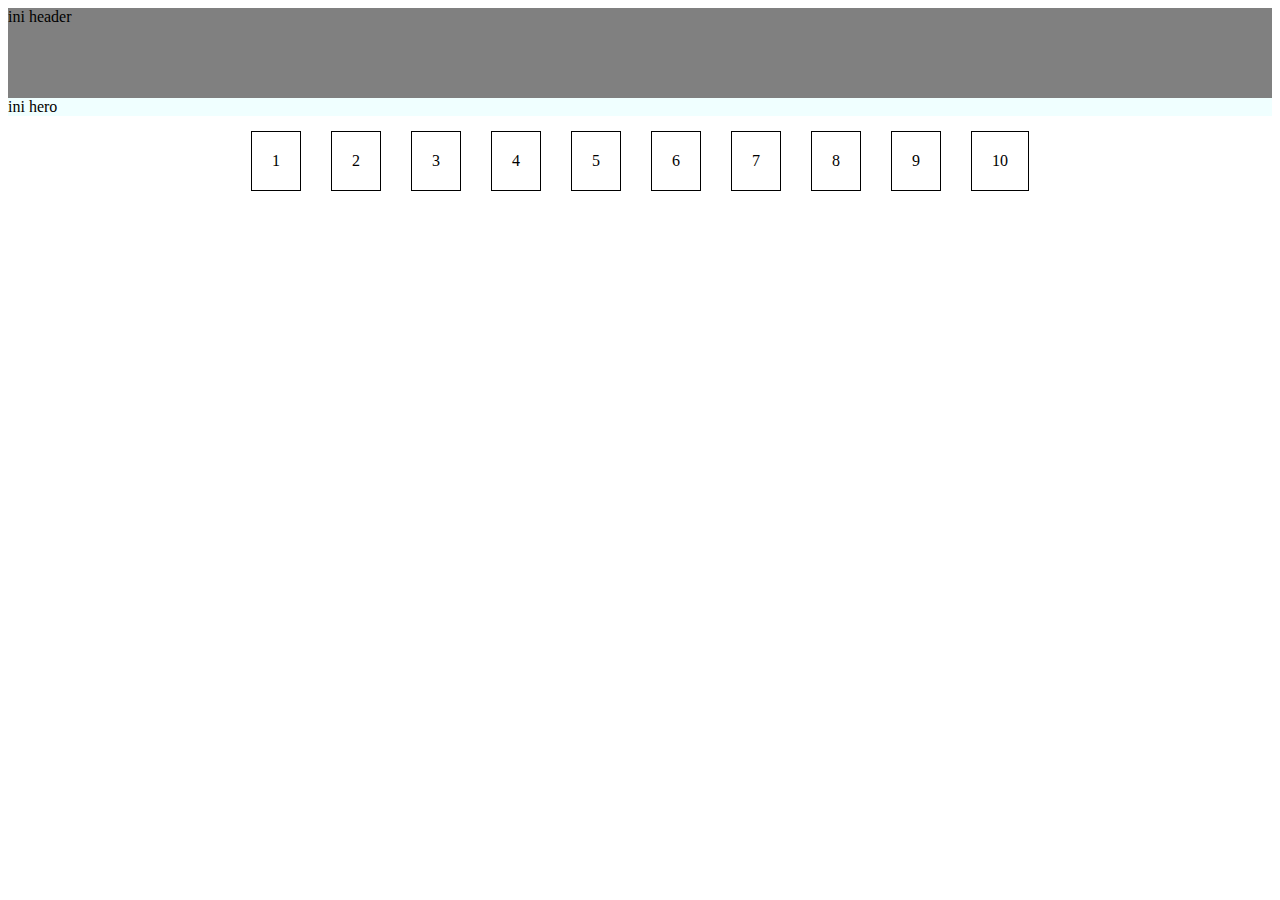
<file: flex.html>
<!DOCTYPE html>
<html lang="en">
<head>
    <meta charset="UTF-8">
    <meta name="viewport" content="width=device-width, initial-scale=1.0">
    <title>Flex</title>
    <link rel="stylesheet" href="flex.css">
</head>
<body>
    <div class="header">ini header</div>
    <div class="hero">ini hero</div>
    <div class="container">
        <div>1</div>
        <div>2</div>
        <div>3</div>
        <div>4</div>
        <div>5</div>
        <div>6</div>
        <div>7</div>
        <div>8</div>
        <div>9</div>
        <div>10</div>
    </div>
</body>
</html>
</file>
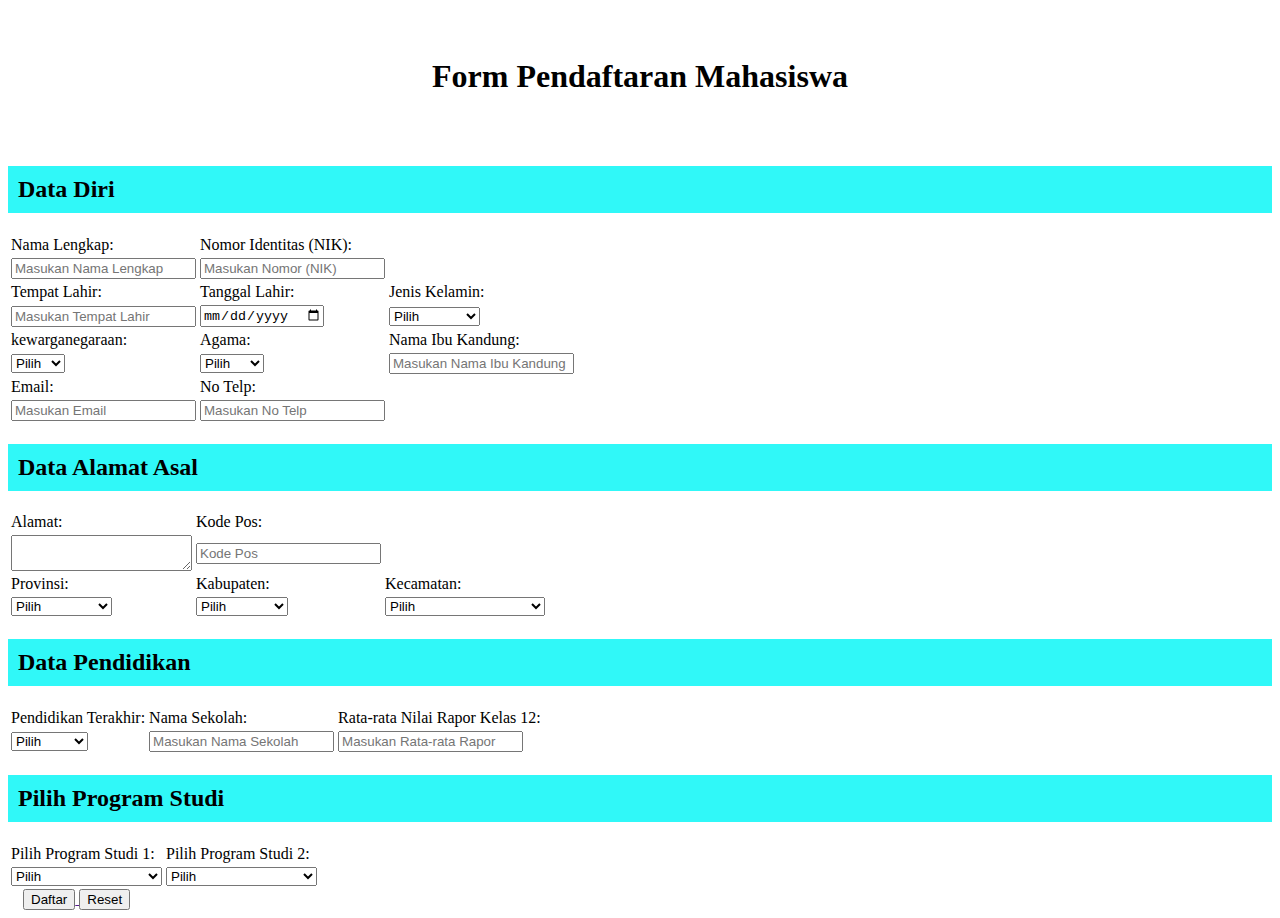
<file: form.html>
<html>
    <body>

        <head>
        <title>form</title>
        <link rel="stylesheet" href="form.css">
        </head>


        <h1>Form Pendaftaran Mahasiswa</h1>
         <div>

             <h2>Data Diri</h2>
     
             <table>
                 <tbody>
                     <tr>
                         <td>Nama Lengkap:</td>
                         <td>Nomor Identitas (NIK):</td>
                     </tr>
             
                     <tr>
                         <td><input type="text" placeholder="Masukan Nama Lengkap"></td>
                         <td><input type="text" placeholder="Masukan Nomor (NIK)"></td>
                     </tr>
     
     
                     <tr>
                         <td>Tempat Lahir:</td>
                         <td>Tanggal Lahir:</td>
                         <td>Jenis Kelamin:</td>
                     </tr>
     
                     <tr>
                         <td><input type="text" placeholder="Masukan Tempat Lahir"></td>
                         <td><input type="date" placeholder="dd/mm/yyyy"></td>
                         <td><select name="Kelamin" id="">
                             <option value="">Pilih</option>
                             <option value="Laki-Laki">Laki-Laki</option>
                             <option value="Perempuan">Perempuan</option>
                         </select></td>
                     </tr>

                     <tr>
                       <td>kewarganegaraan:</td>
                       <td>Agama:</td>
                       <td>Nama Ibu Kandung:</td>
                     </tr>

                     <tr>
                        <td><select name="kewarganegaraan" id="">
                            <option value="">Pilih</option>
                            <option value="WNI">WNI</option>
                            <option value="WNA">WNA</option>
                        </select></td>
                        <td><select name="Agama" id="">
                            <option value="">Pilih</option>
                            <option value="Islam">Islam</option>
                            <option value="Kristen">Kristen</option>
                            <option value="Budha">Budha</option>
                            <option value="Hindu">Hindu</option>
                            <td><input type="text" placeholder="Masukan Nama Ibu Kandung"></td>
                        </select></td>
                     </tr>

                     <tr>
                        <td>Email:</td>
                        <td>No Telp:</td>
                     </tr>
                     
                     <tr>
                        <td><input type="text" placeholder="Masukan Email"></td>
                        <td><input type="number" placeholder="Masukan No Telp"></td>
                     </tr>

                 </tbody>
             </table>
         </div>   

         <div>

         <h2>Data Alamat Asal</h2>

         <table>
            <tbody>

            <tr>
                <td>Alamat:</td>
                <td>Kode Pos:</td>
            </tr>

            <tr>
                <td><textarea name="" id="Alamat"></textarea></td>
                <td><input type="text" placeholder="Kode Pos"></td>
            </tr>

            <tr>
                <td>Provinsi:</td>
                <td>Kabupaten:</td>
                <td>Kecamatan:</td>
            </tr>

            <tr>
                <td><select name="Provinsi" id="">
                    <option value="">Pilih</option>
                    <option value="Aceh">Aceh</option>
                    <option value="Bali">Bali</option>
                    <option value="Banten">Banten</option>
                    <option value="DKI Jakarta">DKI Jakarta</option>
                    <option value="Jawa Barat">Jawa Barat</option>
                    <option value="Jawa Tengah">Jawa Tengah</option>
                    <option value="Jawa Timur">Jawa Timur</option>
                </select></td>
                <td><select name="Kabupaten" id="">
                    <option value="">Pilih</option>
                    <option value="DKI Jakarta">DKI Jakarta</option>
                    <option value="Jawa Barat">Jawa Barat</option>
                </select></td>
                <td><select name="Kecamatan" id="">
                    <option value="">Pilih</option>
                    <option value="Bogor Tengah">Bogor Tengah</option>
                    <option value="Bogor Barat">Bogor Barat</option>
                    <option value="Bogor Timur">Bogor Timur</option>
                    <option value="Bogor Selatan">Bogor Selatan</option>
                    <option value="Bogor Utara">Bogor Utara</option>
                    <option value="Kab. Kepulauan Seribu">Kab. Kepulauan Seribu</option>
                    <option value="Kota Jakarta Barat">Kota Jakarta Barat</option>
                    <option value="Kota Jakarta Pusat">Kota Jakarta Pusat</option>
                    <option value="Kota Jakarta Selatan">Kota Jakarta Selatan</option>
                    <option value="Kota Jakarta Timur">Kota Jakarta Timur</option>
                    <option value="Kota Jakarta Utara">Kota Jakarta Utara</option>
                </select></td>
            </tr>

            </tbody>
         </table>

        </div>

        <div>

            <h2>Data Pendidikan</h2>

            <table>
                <tbody>

                <tr>
                    <td>Pendidikan Terakhir:</td>
                    <td>Nama Sekolah:</td>
                    <td>Rata-rata Nilai Rapor Kelas 12:</td>
                </tr>

                <tr>
                    <td><select name="Pendidikan Terakhir" id="">
                        <option value="">Pilih</option>
                        <option value="SMA-IPA">SMA-IPA</option>
                        <option value="SMA-IPS">SMA-IPS</option>
                    </select></td>
                    <td><input type="text" placeholder="Masukan Nama Sekolah"></td>
                    <td><input type="text" placeholder="Masukan Rata-rata Rapor"></td>
                </tr>

                </tbody>
            </table>

        </div>

        <div>

            <h2>Pilih Program Studi</h2>

            <table>
                <tbody>

                    <tr>
                        <td>Pilih Program Studi 1:</td>
                        <td>Pilih Program Studi 2:</td>
                    </tr>

                    <tr>
                        <td><select name="Pilih Program Studi 1" id="">
                            <option value="">Pilih</option>
                            <option value="D3 - Teknik Komputer">D3 - Teknik Komputer</option>
                            <option value="D3 - Ilmu Komputer">D3 - Ilmu Komputer</option>
                        </select></td>
                        <td><select name="Pilih Program Studi 2" id="">
                            <option value="">Pilih</option>
                            <option value="D3 - Teknik Komputer">D3 - Teknik Komputer</option>
                            <option value="D3 - Ilmu Komputer">D3 - Ilmu Komputer</option>
                        </select></td>
                    </tr>

                </tbody>
            </table>
        </div>

        <a href="" style="margin-left: 15px;">
            <button type="button" >Daftar</button>
        </a>

        <a href="">
            <button type="reset">Reset</button>
        </a>

    </body>
</html>
</file>
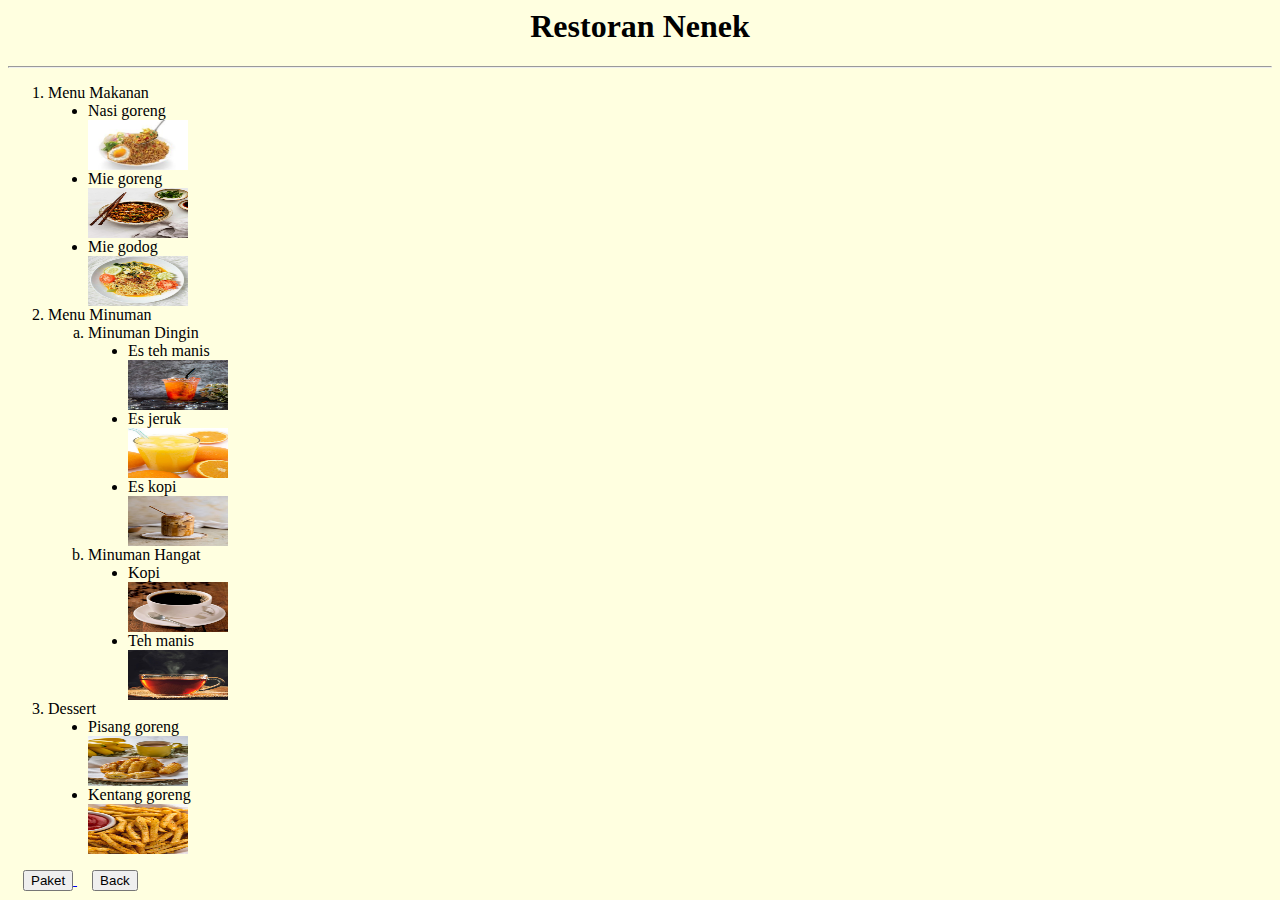
<file: Latihan.html>
<html>
    <head>
        <title>Restoran Nenek</title>
        <link rel="stylesheet" href="restoran.css">
    </head>
    <body>
        <h1 class="tengah">Restoran Nenek</h1>
        <hr>
        <ol>
            <li>Menu Makanan</li>
            <ul style="list-style-type:disc;">
                <li>Nasi goreng</li>
                <img src="Nasi Goreng.jpeg" alt="Nasi Goreng">
                <li>Mie goreng</li>
                <img src="Mie Goreng.jpeg" alt="Mie goreng">
                <li>Mie godog</li>
                <img src="Mie Godog.jpeg" alt="">
                </ul>

                <li>Menu Minuman</li>
                <ol type="a" >
                <li>Minuman Dingin</li>
                    <ul style="list-style-type:disc;">
                    <li>Es teh manis</li>
                    <img src="Es Teh.jpeg" alt="">
                    <li>Es jeruk</li>
                    <img src="Es Jeruk.jpeg" alt="">
                    <li>Es kopi</li>
                    <img src="Es Kopi.jpeg" alt="">
                    </ul>
                <li>Minuman Hangat</li>
                    <ul style="list-style-type:disc;">
                    <li>Kopi</li>
                    <img src="Kopi.jpeg" alt="">
                    <li>Teh manis</li>
                    <img src="Teh.jpeg" alt="">
                    </ul>
                </ol>

                <li>Dessert</li>
                <ul style="list-style-type:disc;">
                <li>Pisang goreng</li>
                <img src="Pisang Goreng.jpeg" alt="">
                <li>Kentang goreng</li>
                <img src="Kentang Goreng.jpeg" alt="">
                </ul>
        </ol>
        <a href="table.html" style="margin-left: 15px;">
            <button>Paket</button>
        </a>
        <a href="home.html" style="margin-left: 15px;">
        <button>Back</button></a>
    </body>
    <style>
        img{
            width: 100;
            height: 50;
        }
    </style>
</html>
</file>
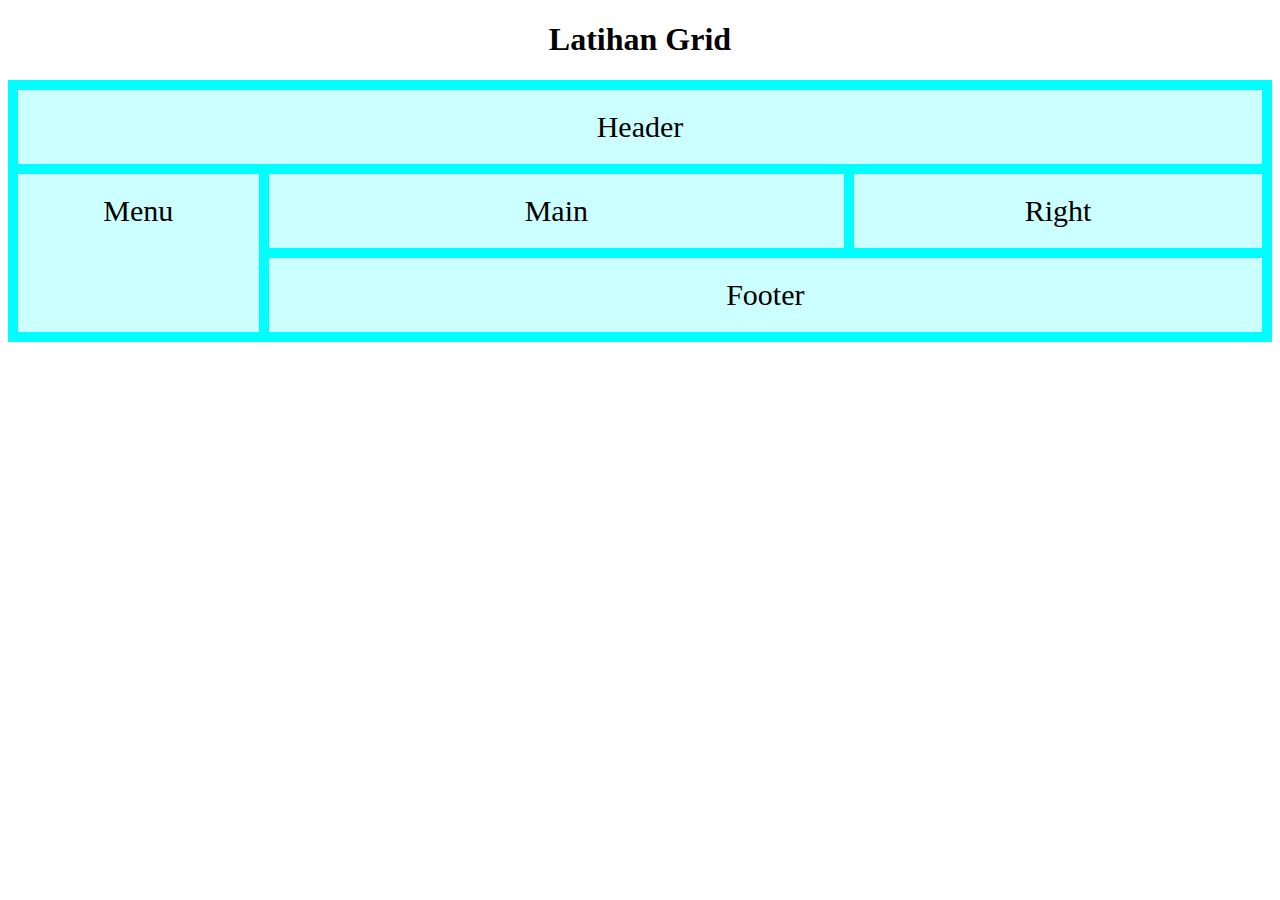
<file: latihangrid.html>
<!DOCTYPE html>
<html lang="en">
<head>
    <meta charset="UTF-8">
    <meta name="viewport" content="width=device-width, initial-scale=1.0">
    <title>Document</title>
    <link rel="stylesheet" href="grid.css">
</head>
<body>
    
    <h1>Latihan Grid</h1>
    <div class="grid-container">
        <div class="item1">Header</div>
        <div class="item2">Menu</div>
        <div class="item3">Main</div>
        <div class="item4">Right</div>
        <div class="item5">Footer</div>
    </div>
    
</body>
</html>
</file>
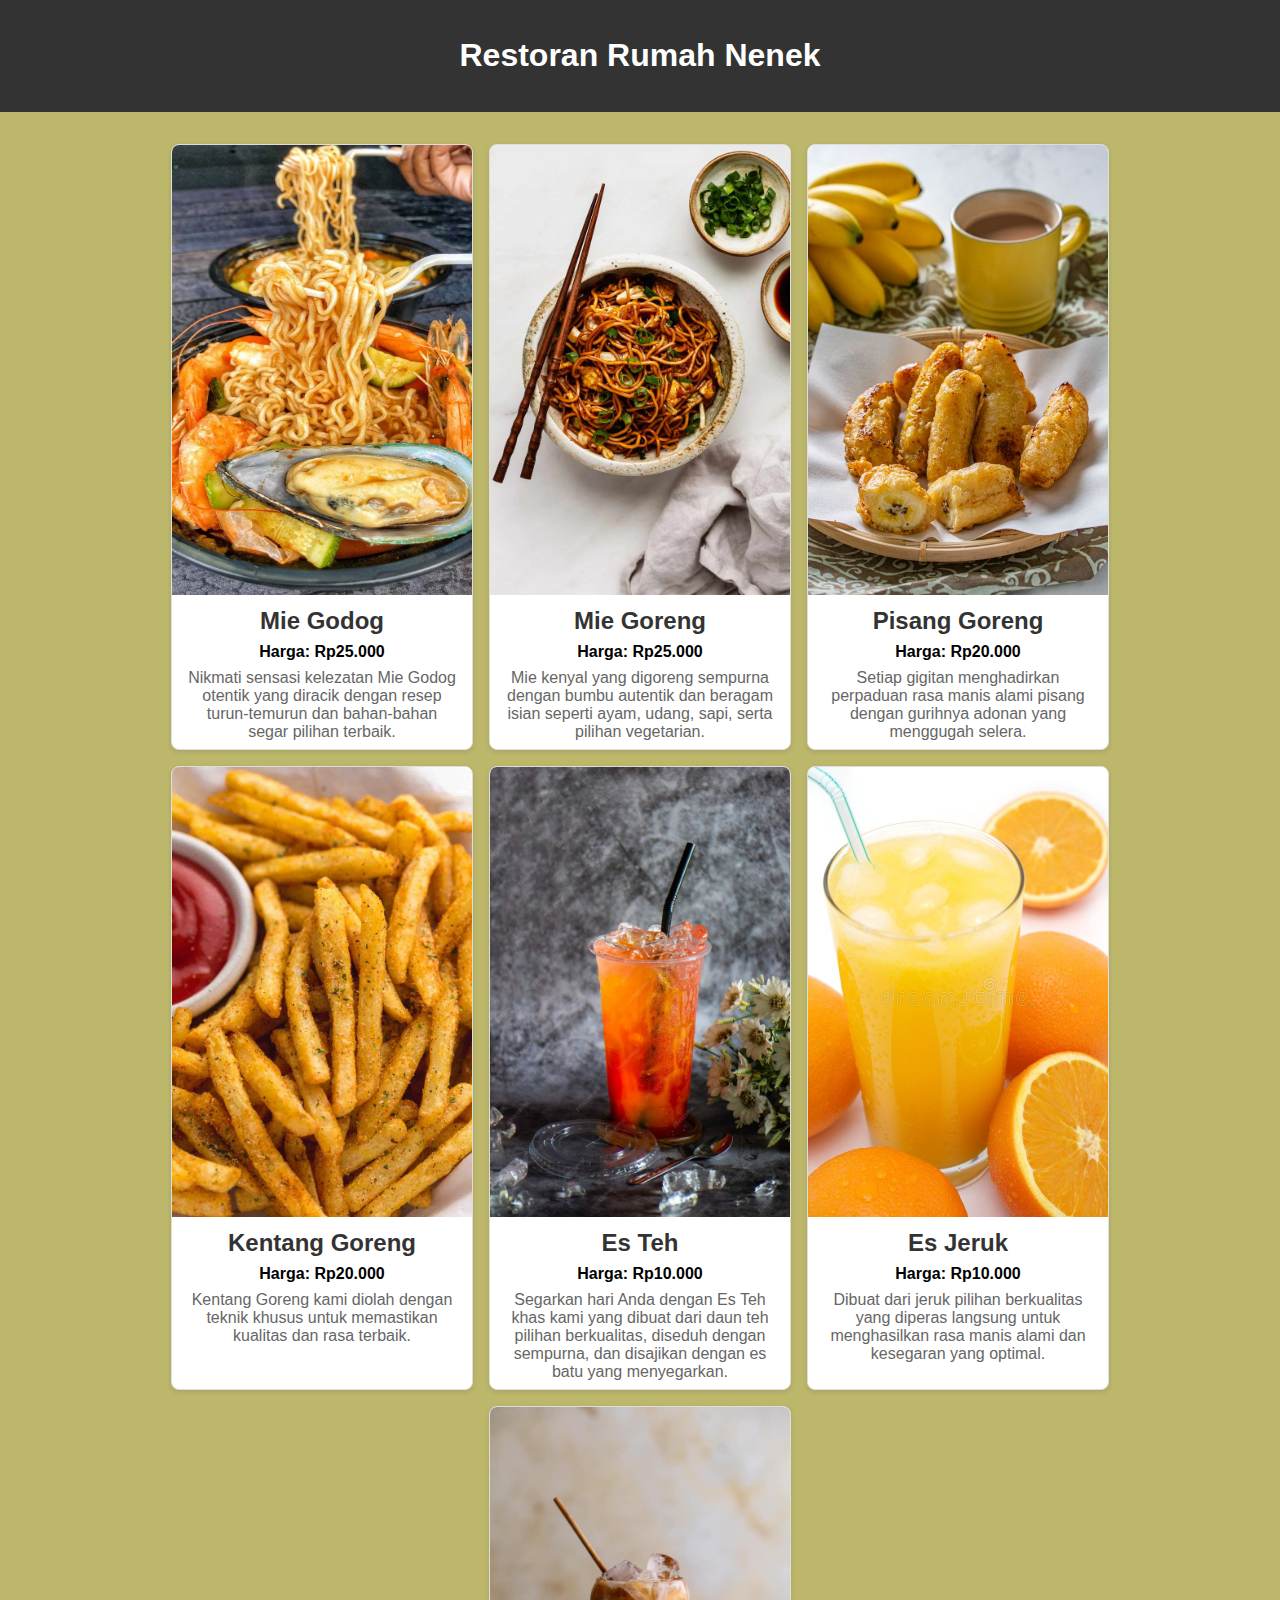
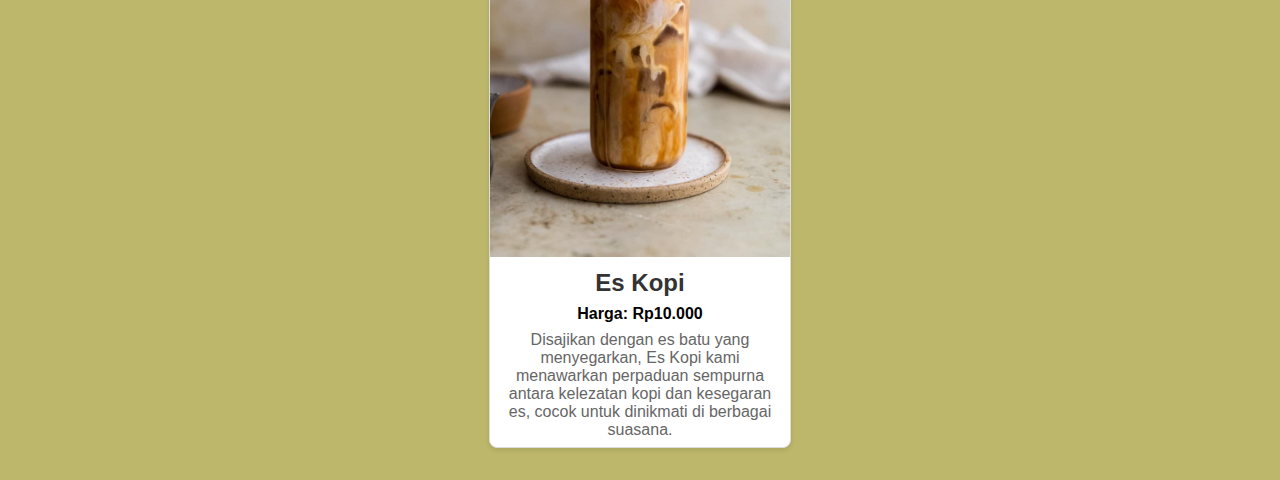
<file: tugasflex.html>
<!DOCTYPE html>
<html lang="en">
<head>
    <meta charset="UTF-8">
    <meta name="viewport" content="width=device-width, initial-scale=1.0">
    <title>Halaman Produk</title>
    <link rel="stylesheet" href="tugasflex.css">
</head>
<body>
    <header>
        <h1>Restoran Rumah Nenek</h1>
    </header>
    <main>
        <div class="product-container">
            <div class="product-card">
                <img src="Mie Godog 1.jpg" alt="Produk 1">
                <h2>Mie Godog</h2>
                <p>Harga: Rp25.000</p>
                <p>Nikmati sensasi kelezatan Mie Godog otentik yang diracik dengan resep turun-temurun dan bahan-bahan segar pilihan terbaik.</p>
            </div>
            <div class="product-card">
                <img src="Mie Goreng.jpeg" alt="Produk 2">
                <h2>Mie Goreng</h2>
                <p>Harga: Rp25.000</p>
                <p>Mie kenyal yang digoreng sempurna dengan bumbu autentik dan beragam isian seperti ayam, udang, sapi, serta pilihan vegetarian.</p>
            </div>
            <div class="product-card">
                <img src="Pisang Goreng.jpeg" alt="Produk 3">
                <h2>Pisang Goreng</h2>
                <p>Harga: Rp20.000</p>
                <p>Setiap gigitan menghadirkan perpaduan rasa manis alami pisang dengan gurihnya adonan yang menggugah selera.</p>
            </div>
            <div class="product-card">
                <img src="Kentang Goreng.jpeg" alt="Produk 4">
                <h2>Kentang Goreng</h2>
                <p>Harga: Rp20.000</p>
                <p>Kentang Goreng kami diolah dengan teknik khusus untuk memastikan kualitas dan rasa terbaik.</p>
            </div>
            <div class="product-card">
                <img src="Es Teh.jpeg" alt="Produk 5">
                <h2>Es Teh</h2>
                <p>Harga: Rp10.000</p>
                <p>Segarkan hari Anda dengan Es Teh khas kami yang dibuat dari daun teh pilihan berkualitas, diseduh dengan sempurna, dan disajikan dengan es batu yang menyegarkan.</p>
            </div>
            <div class="product-card">
                <img src="Es Jeruk.jpeg" alt="Produk 6">
                <h2>Es Jeruk</h2>
                <p>Harga: Rp10.000</p>
                <p>Dibuat dari jeruk pilihan berkualitas yang diperas langsung untuk menghasilkan rasa manis alami dan kesegaran yang optimal.</p>
            </div>
            <div class="product-card">
                <img src="Es Kopi.jpeg" alt="Produk 7">
                <h2>Es Kopi</h2>
                <p>Harga: Rp10.000</p>
                <p>Disajikan dengan es batu yang menyegarkan, Es Kopi kami menawarkan perpaduan sempurna antara kelezatan kopi dan kesegaran es, cocok untuk dinikmati di berbagai suasana.</p>
            </div>
        </div>
    </main>
</body>
</html>
</file>
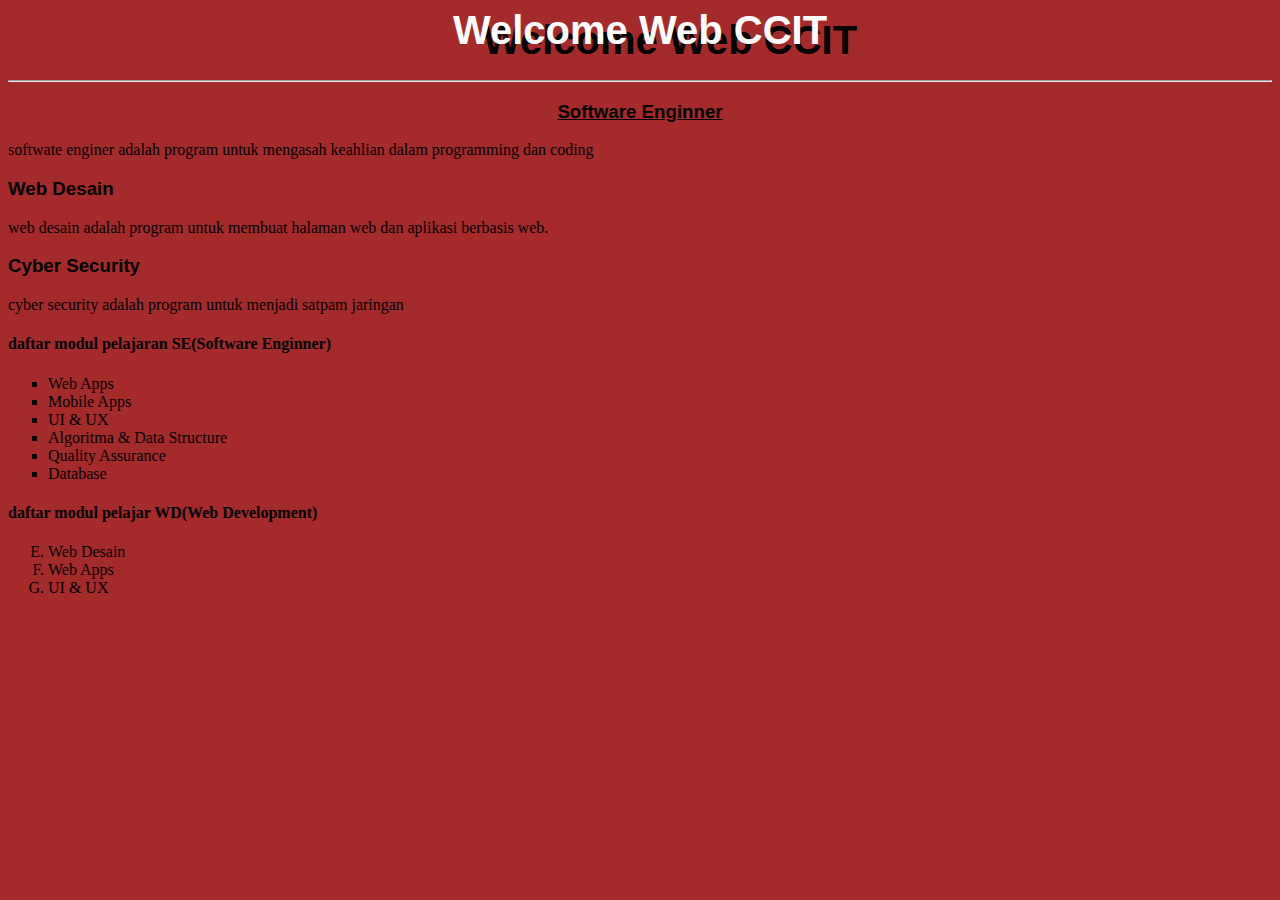
<file: web.html>
<html>
  <head>
    <title>web CCIT</title>
    <link rel="stylesheet" href="webccit.css">
  </head>
  <body>
    <center>
      <h1>Welcome Web CCIT</h1>
    </center>
    <hr>
    <main>
      <div class="container">
        <h3 class="tengah"><u>Software Enginner</u></h3>
        <p>softwate enginer adalah program untuk mengasah keahlian dalam programming dan coding</p>
        <h3>Web Desain</h3>
        <p>web desain adalah program untuk membuat halaman web dan aplikasi berbasis web.</p>
        <h3>Cyber Security</h3>
        <p>cyber security adalah program untuk menjadi satpam jaringan</p>
      </div>
      
      <!-- membuat list -->
      <div class="container">
        <h4>daftar modul pelajaran SE(Software Enginner)</h4>
        <ul Type="square">
          <li>Web Apps</li>
          <li>Mobile Apps</li> 
          <li>UI & UX</li>
          <li>Algoritma & Data Structure</li>
          <li>Quality Assurance</li>
          <li>Database</li>
        </ul>

        <h4>daftar modul pelajar WD(Web Development)</h4>
        <ol type="A" start="5x">
          <li>Web Desain</li>
          <li>Web Apps</li>
          <li>UI & UX</li>
        </ol>
      </div>
      <!-- image -->
      
  </main>
  </body>
</html>
</file>
<file: flex.css>
.header{
    background-color: grey;
    min-height: 90px;
}

.hero{
    background-color: azure;
    min-height: 15px;
}

.container{
    height: 300px;
    display: flex;
    flex-direction: row;
    flex-wrap: wrap;
    justify-content: center;
    align-items: flex-start;
}

.container > div{
    padding: 20px;
    margin: 15px;
    border: 1px solid black;
}
</file>
<file: form.css>
h1{
    text-align: center;
    padding: 50px;
}

h2{
    padding: 10px;
    background-color: rgb(48, 248, 248);
}
</file>
<file: restoran.css>
body{
    background-color: lightyellow;
}

.tengah{
    text-align: center;
}
</file>
<file: grid.css>
h1{
    text-align: center;
}

.item1{
    grid-area: header;
}

.item2{
    grid-area: menu;
}

.item3{
    grid-area: main;
}

.item4{
    grid-area: right;
}

.item5{
    grid-area: footer;
}

.grid-container{
    display: grid;
    grid-template-areas: 
    'header header header header header header'
    'menu main main main right right'
    'menu footer footer footer footer footer';
    gap: 10px;
    background-color: aqua;
    padding: 10px;
}

.grid-container > div {
    background-color: rgba(255, 255, 255, 0.8);
    text-align: center;
    padding: 20px 0;
    font-size: 30px;
}
</file>
<file: tugasflex.css>
body {
    font-family: Arial, sans-serif;
    margin: 0;
    padding: 0;
    background-color: darkkhaki;
}

header {
    background-color: #333;
    color: white;
    text-align: center;
    padding: 1rem 0;
}

.product-container {
    display: flex;
    flex-wrap: wrap;
    justify-content: center;
    gap: 1rem;
    padding: 2rem;
}

.product-card {
    background-color: white;
    border: 1px solid #ddd;
    border-radius: 8px;
    overflow: hidden;
    box-shadow: 0 2px 5px rgba(0, 0, 0, 0.1);
    width: 300px;
    text-align: center;
}

.product-card img {
    width: 300px;
    height: 450px;
}

.product-card h2 {
    font-size: 1.5rem;
    color: #333;
    margin: 0.5rem 0;
}

.product-card p {
    font-size: 1rem;
    color: #666;
    margin: 0.5rem 1rem;
}

.product-card p:nth-child(3) {
    font-weight: bold;
    color: #000;
}
</file>
<file: webccit.css>
body{
    background-color: brown;
}

h1{
    font-family: Arial, Helvetica, sans-serif;
    font-size: 40px;
    color: white;
    text-shadow: 30px 10px black;
}

h3{
    font-family: 'Franklin Gothic Medium', 'Arial Narrow', Arial, sans-serif;
}

.tengah{
    text-align: center;
}
</file>
